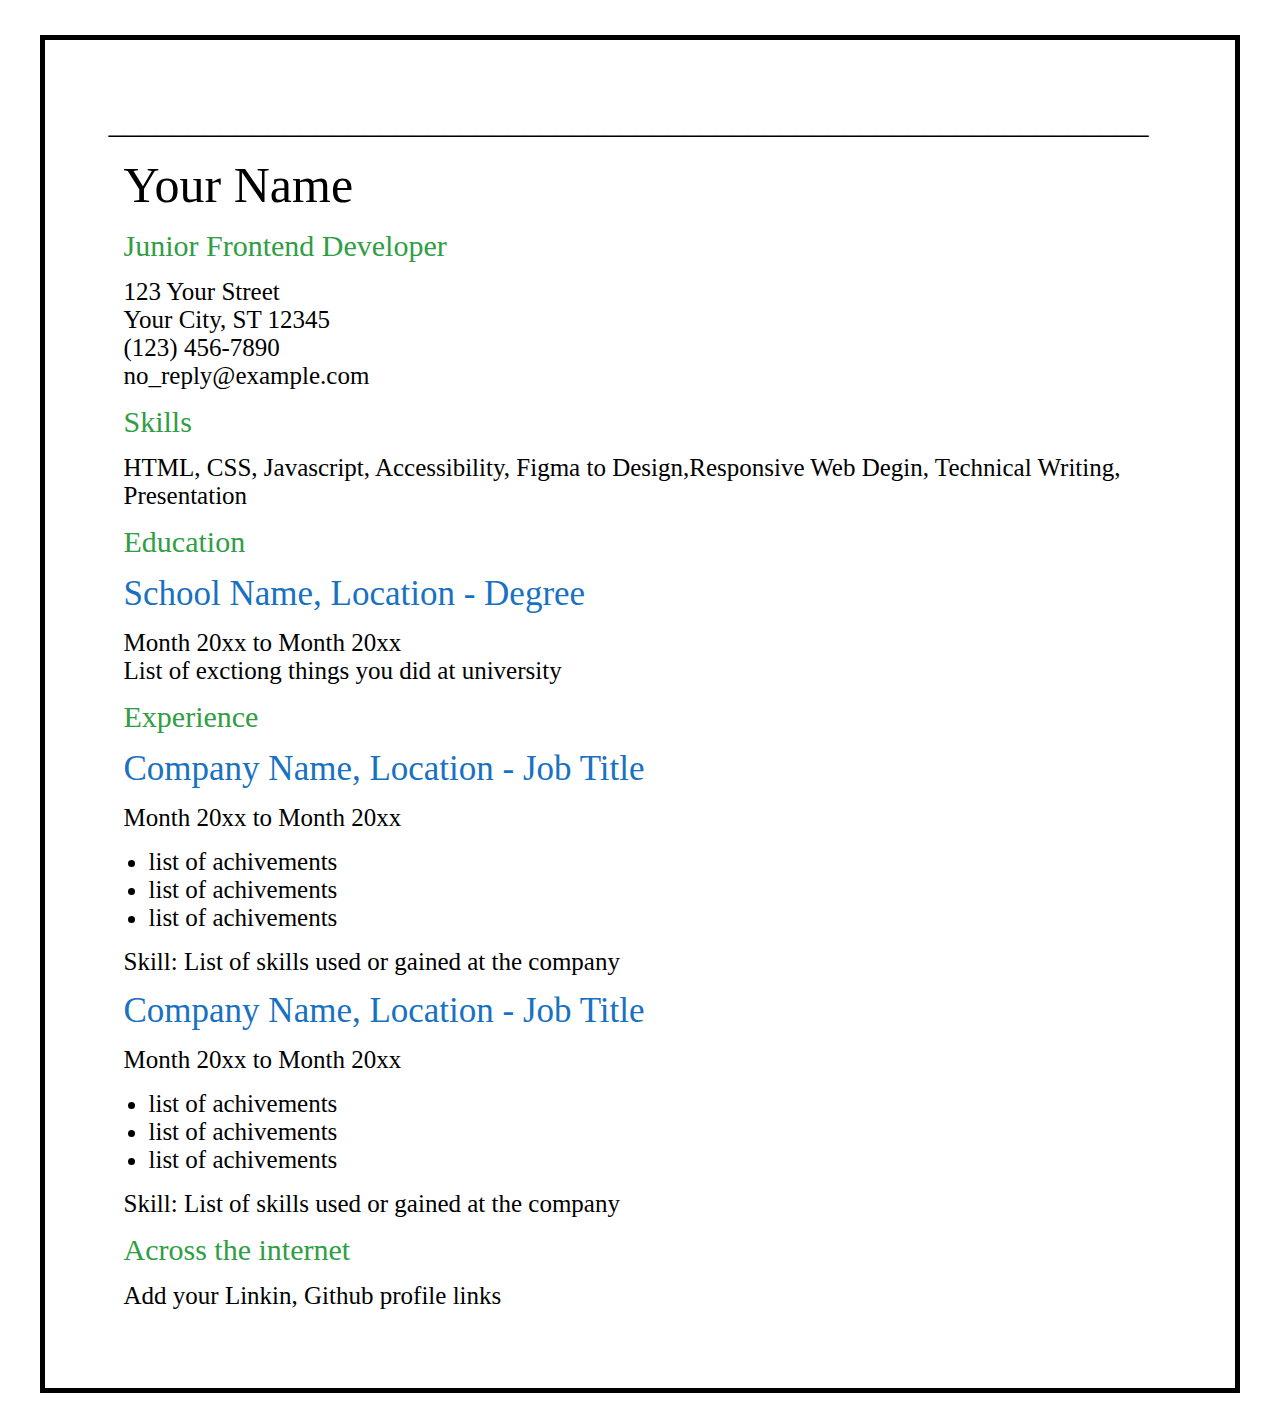
<file: index.html>
<!DOCTYPE html>
<html lang="en">

<head>
  <meta charset="UTF-8">
  <meta name="viewport" content="width=device-width, initial-scale=1.0">
  <title>Document</title>

  <style>
    body{
      margin: 5px;
      padding: 0%;
    }

    .main-container{
      border: 5px solid black;
      margin: 35px;
      padding: 5%;
    }

    p{
      margin: 15px;
      font-size: 25px;
    }

    .sub-title{
      color: rgb(47, 158, 68,1);
      font-size: 30px;
    }

    li{
      font-size: 25px;
    }

  </style>

</head>

<body>

  <article style="font-family: 'Segoe UI';">
    <div>
      <div class="main-container">
  
        <header style="font-size: xx-large;">
          _________________________________________________________________
        </header>
        <div>
          <p style="font-size: 50px;">Your Name</p>
          <p class="sub-title">Junior Frontend Developer</p>
          <p>123 Your Street<br />
            Your City, ST 12345<br />
            (123) 456-7890<br />
            no_reply@example.com</p>
        </div>
        <div>
          <p class="sub-title">Skills</p>
          <p>HTML, CSS, Javascript, Accessibility, Figma to Design,Responsive Web Degin, Technical Writing, Presentation
          </p>
        </div>
        <div>
          <p class="sub-title">
            Education
          </p>
  
          <p style="font-size: 35px; color: rgb(25, 113, 194,1);">School Name, Location - Degree</p>
          <p>Month 20xx to Month 20xx<br />
            List of exctiong things you did at university</p>
  
          <p class="sub-title">
            Experience
          </p>
          <p style="font-size: 35px; color: rgb(25, 113, 194,1);">Company Name, Location - Job Title</p>
          <p>Month 20xx to Month 20xx<br />
          <ul>
            <li>list of achivements</li>
            <li>list of achivements</li>
            <li>list of achivements</li>
          </ul>
          <p>
          Skill: List of skills used or gained at the company</p>
          </p>
  
          <p style="font-size: 35px; color: rgb(25, 113, 194,1);">
            Company Name, Location - Job Title
          </p>
  
          <p>Month 20xx to Month 20xx<br />
          <ul>
            <li>list of achivements</li>
            <li>list of achivements</li>
            <li>list of achivements</li>
          </ul>
          <p>Skill: List of skills used or gained at the company</p>
          </p>
  
          <p class="sub-title">
            Across the internet
          </p>
  
          <p>Add your Linkin, Github profile links</p>
  
        </div>
      </div>
    </div>
  </article>

</body>

</html>
</file>
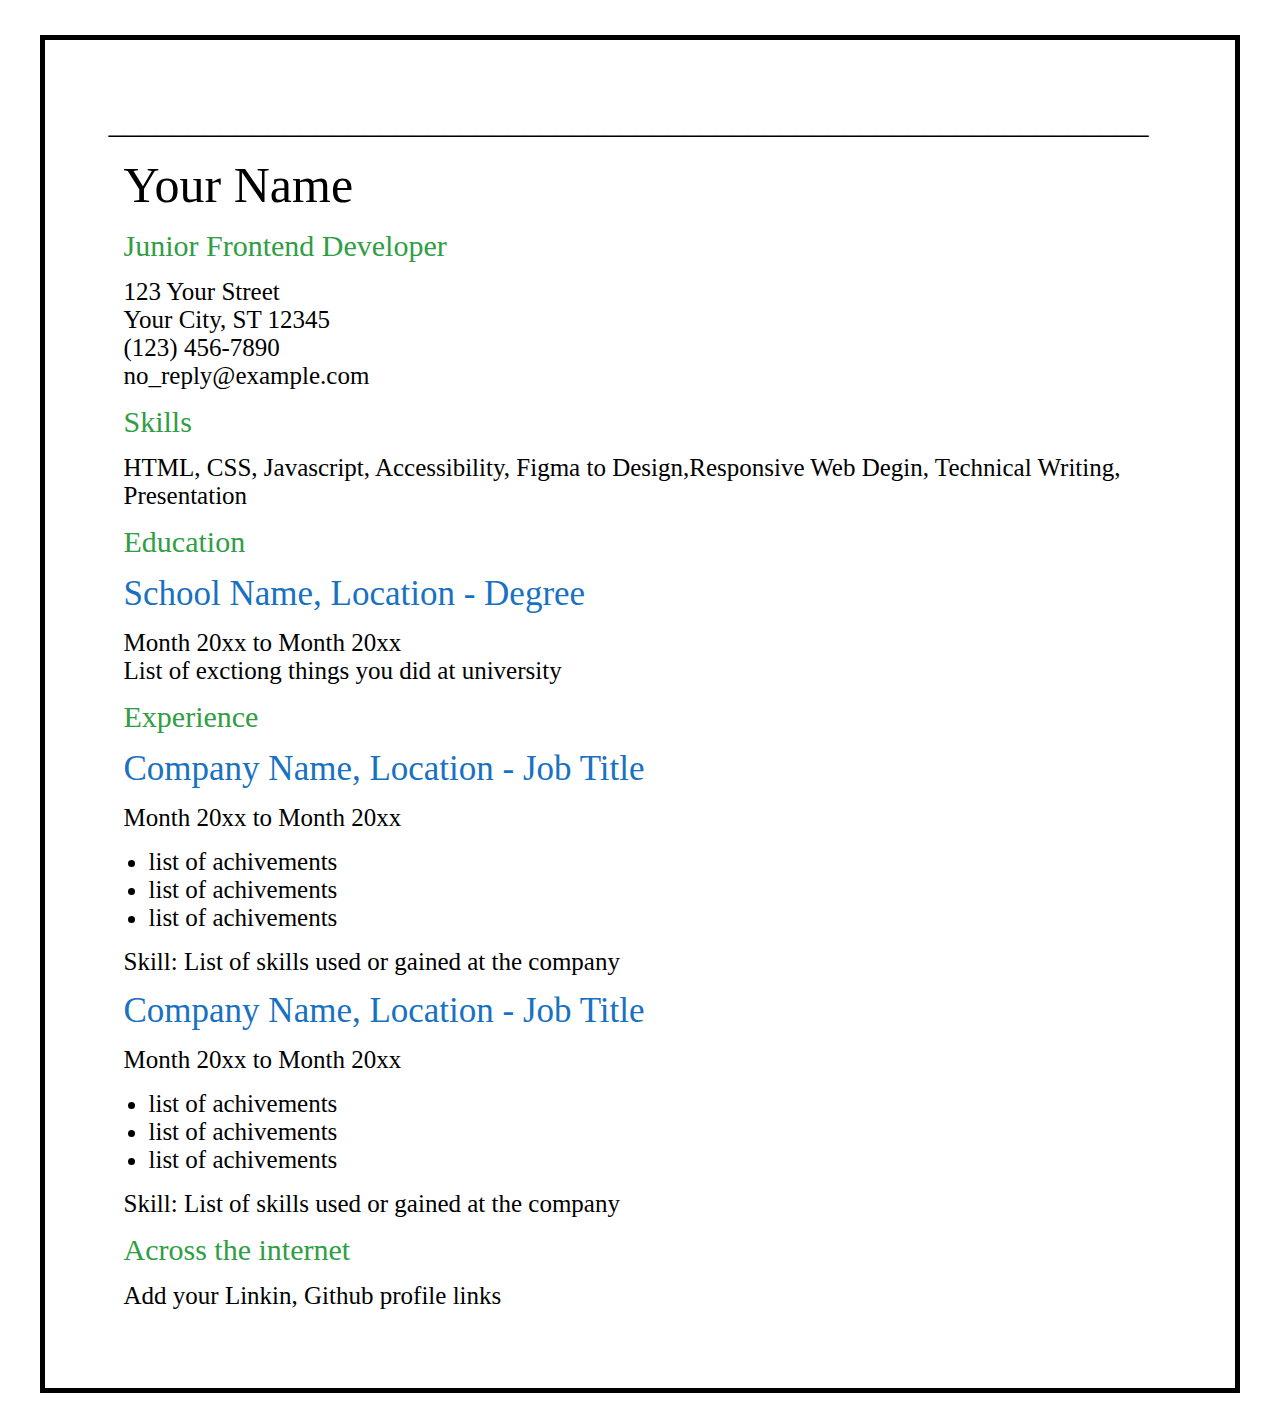
<file: 01 Single Page CV/index.html>
<!DOCTYPE html>
<html lang="en">

<head>
  <meta charset="UTF-8">
  <meta name="viewport" content="width=device-width, initial-scale=1.0">
  <title>Document</title>

  <style>
    body{
      margin: 5px;
      padding: 0%;
    }

    .main-container{
      border: 5px solid black;
      margin: 35px;
      padding: 5%;
    }

    p{
      margin: 15px;
      font-size: 25px;
    }

    .sub-title{
      color: rgb(47, 158, 68,1);
      font-size: 30px;
    }

    li{
      font-size: 25px;
    }

  </style>

</head>

<body>

  <article style="font-family: 'Segoe UI';">
    <div>
      <div class="main-container">
  
        <header style="font-size: xx-large;">
          _________________________________________________________________
        </header>
        <div>
          <p style="font-size: 50px;">Your Name</p>
          <p class="sub-title">Junior Frontend Developer</p>
          <p>123 Your Street<br />
            Your City, ST 12345<br />
            (123) 456-7890<br />
            no_reply@example.com</p>
        </div>
        <div>
          <p class="sub-title">Skills</p>
          <p>HTML, CSS, Javascript, Accessibility, Figma to Design,Responsive Web Degin, Technical Writing, Presentation
          </p>
        </div>
        <div>
          <p class="sub-title">
            Education
          </p>
  
          <p style="font-size: 35px; color: rgb(25, 113, 194,1);">School Name, Location - Degree</p>
          <p>Month 20xx to Month 20xx<br />
            List of exctiong things you did at university</p>
  
          <p class="sub-title">
            Experience
          </p>
          <p style="font-size: 35px; color: rgb(25, 113, 194,1);">Company Name, Location - Job Title</p>
          <p>Month 20xx to Month 20xx<br />
          <ul>
            <li>list of achivements</li>
            <li>list of achivements</li>
            <li>list of achivements</li>
          </ul>
          <p>
          Skill: List of skills used or gained at the company</p>
          </p>
  
          <p style="font-size: 35px; color: rgb(25, 113, 194,1);">
            Company Name, Location - Job Title
          </p>
  
          <p>Month 20xx to Month 20xx<br />
          <ul>
            <li>list of achivements</li>
            <li>list of achivements</li>
            <li>list of achivements</li>
          </ul>
          <p>Skill: List of skills used or gained at the company</p>
          </p>
  
          <p class="sub-title">
            Across the internet
          </p>
  
          <p>Add your Linkin, Github profile links</p>
  
        </div>
      </div>
    </div>
  </article>

</body>

</html>
</file>
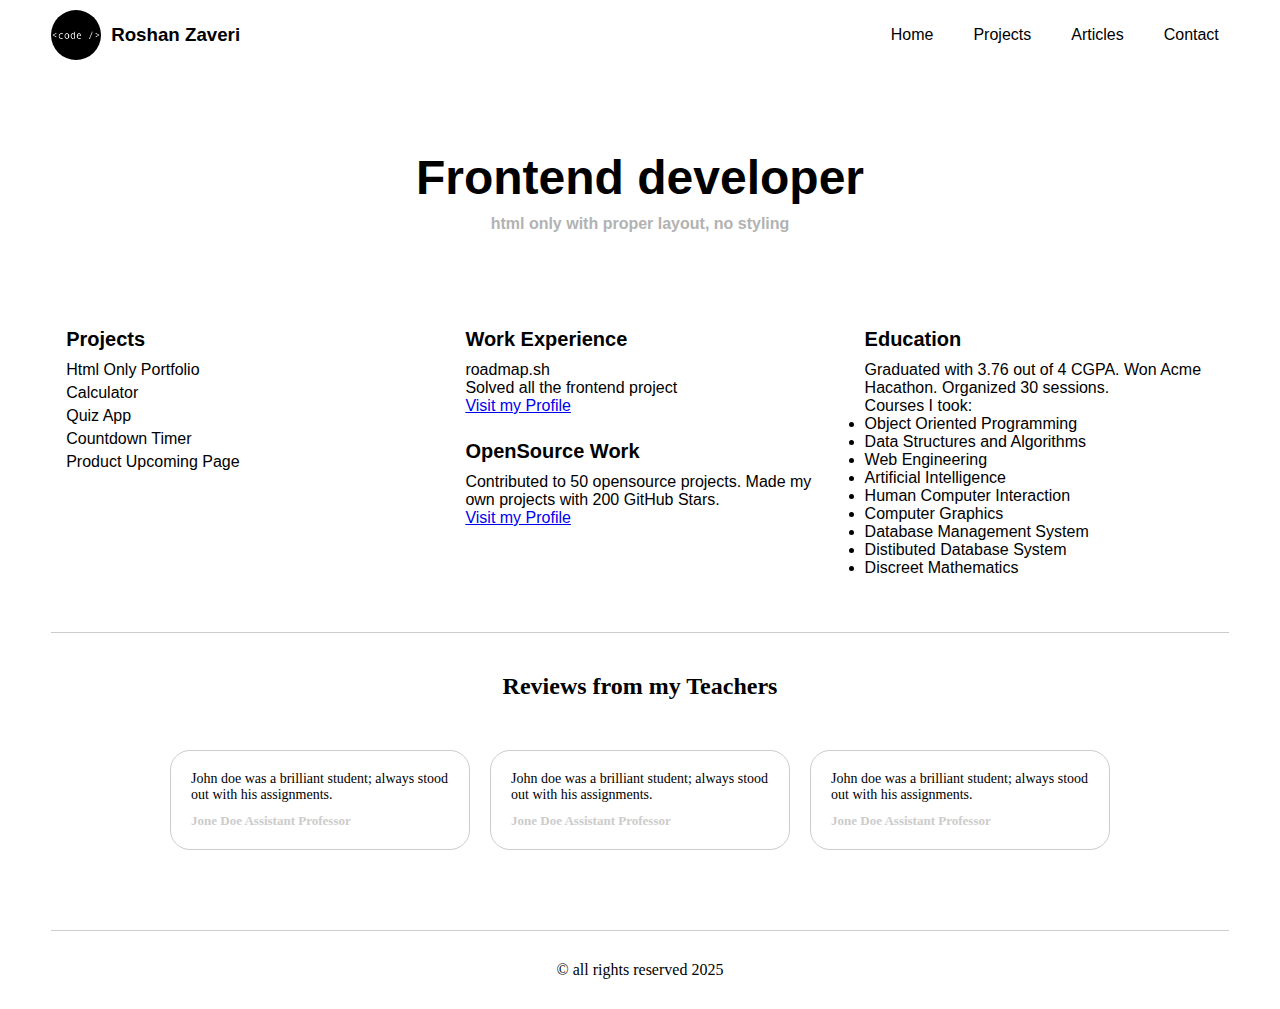
<file: 02 Basic HTML Website/index.html>
<!DOCTYPE html>
<html lang="en">

<head>
  <meta charset="UTF-8">
  <meta name="viewport" content="width=device-width, initial-scale=1.0">
  <title>Home - Basic HTML Website</title>
  <link rel="stylesheet" href="css/style.css">

</head>

<body>
  <nav>
    <div class="logo">
      <img src="image/roshan logo.jpeg" alt="logo">
      <h3> <a href="index.html">Roshan Zaveri</a></h3>
    </div>
    <ul>
      <li><a href="index.html">Home</a></li>
      <li><a href="pages/projects.html">Projects</a></li>
      <li><a href="pages/articles.html">Articles</a></li>
      <li><a href="pages/contact.html">Contact</a></li>
    </ul>

  </nav>

  <header>
    <h1>Frontend developer</h1>
    <h4>html only with proper layout, no styling</h4>
  </header>

  <section>
    <aside class="aside-left">
      <h2>Projects</h2>
      <div>
        <p>Html Only Portfolio</p>
        <p>Calculator</p>
        <p>Quiz App</p>
        <p>Countdown Timer</p>
        <p>Product Upcoming Page</p>
      </div>
    </aside>

    <article>
      <div>
        <h2>Work Experience</h2>
        <p>roadmap.sh</p>
        <p>Solved all the frontend project</p>
        <a href="https://roadmap.sh/u/roshanzaveri" target="_blank">Visit my Profile</a>
      </div>
      <div>
        <h2>OpenSource Work</h2>
        <p>Contributed to 50 opensource projects. Made my own projects with 200 GitHub Stars.</p>
        <a href="https://github.com/roshan-269" target="_blank">Visit my Profile</a>
      </div>
    </article>

    <aside class="aside-right">
      <h2>Education</h2>
      <p>
        Graduated with 3.76 out of 4 CGPA. Won Acme Hacathon. Organized 30 sessions.
      </p>
      <p>Courses I took:</p>
      <ul>
        <li>Object Oriented Programming</li>
        <li>Data Structures and Algorithms</li>
        <li>Web Engineering</li>
        <li>Artificial Intelligence</li>
        <li>Human Computer Interaction</li>
        <li>Computer Graphics</li>
        <li>Database Management System</li>
        <li>Distibuted Database System</li>
        <li>Discreet Mathematics</li>
      </ul>
    </aside>
  </section>

  <section class="review">
    <p class="review-title">Reviews from my Teachers</p>
    <div>
      <p>John doe was a brilliant student; always stood out with his assignments.</p>
      <p>Jone Doe Assistant Professor</p>
    </div>
    <div>
      <p>John doe was a brilliant student; always stood out with his assignments.</p>
      <p>Jone Doe Assistant Professor</p>
    </div>
    <div>
      <p>John doe was a brilliant student; always stood out with his assignments.</p>
      <p>Jone Doe Assistant Professor</p>
    </div>
  </section>

  <footer>
    <p>&copy all rights reserved 2025</p>
  </footer>

</body>

</html>
</file>
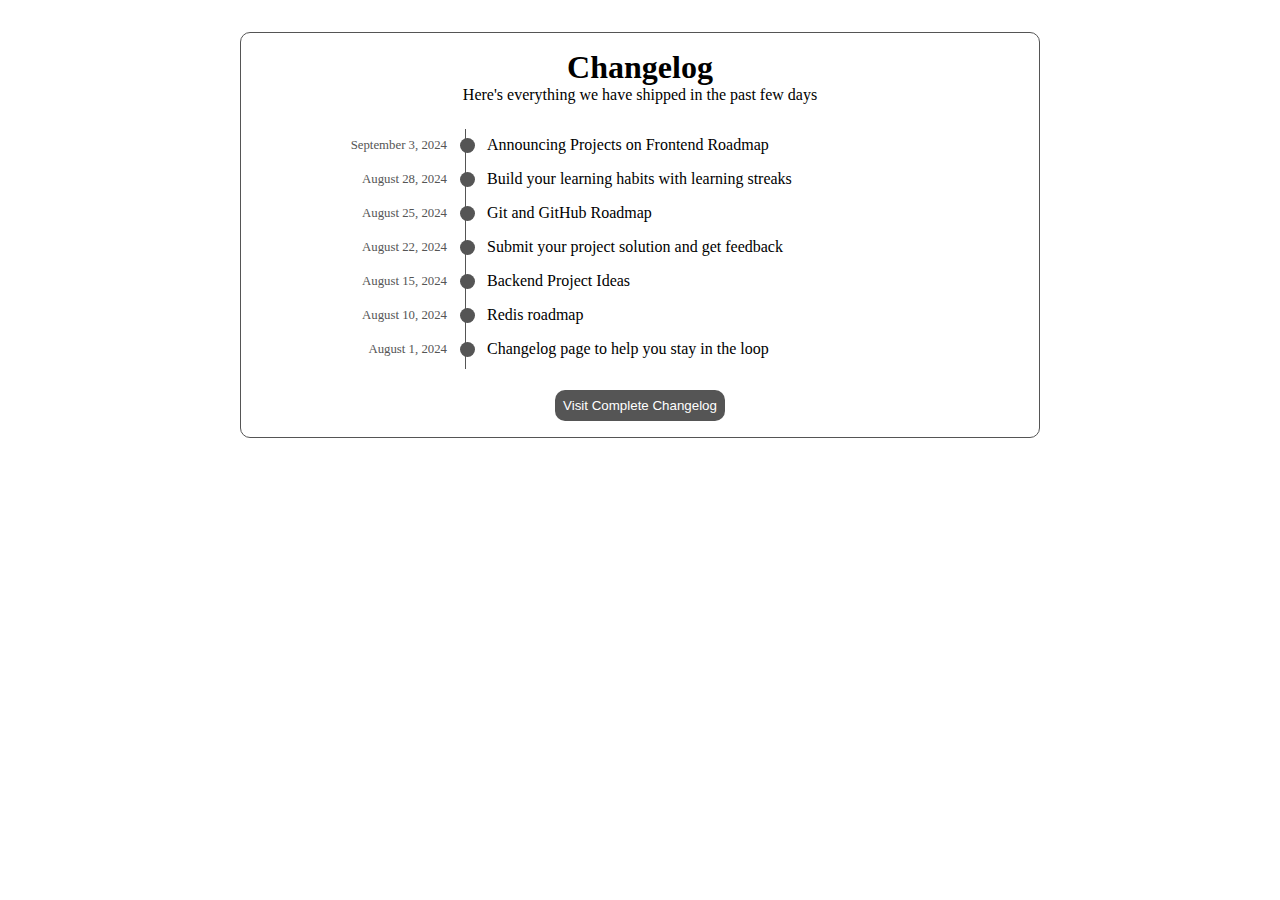
<file: 04 Changelog Component/Index.html>
<!DOCTYPE html>
<html lang="en">
<head>
    <meta charset="UTF-8">
    <meta name="viewport" content="width=device-width, initial-scale=1.0">
    <title>Document</title>
    <link rel="stylesheet" href="css/style.css">
</head>
<body>
    <section class="changelog">
        <div class="changelog__info">
            <h1>Changelog</h1>
            <p>Here's everything we have shipped in the past few days</p>
        </div>
        <div class="changelog__details">
            <div class="details__line"></div>
            <ul class="details__list">
                <li class="details__list__item">
                    <span class="list__date">September 3, 2024</span>
                    <span class="list__icon"></span>
                    <span class="list__text">Announcing Projects on Frontend Roadmap</span>
                </li>
                <li class="details__list__item">
                    <span class="list__date">August 28, 2024</span>
                    <span class="list__icon"></span>
                    <span class="list__text">Build your learning habits with learning streaks</span>
                </li>
                <li class="details__list__item">
                    <span class="list__date">August 25, 2024</span>
                    <span class="list__icon"></span>
                    <span class="list__text">Git and GitHub Roadmap</span>
                </li>
                <li class="details__list__item">
                    <span class="list__date">August 22, 2024</span>
                    <span class="list__icon"></span>
                    <span class="list__text">Submit your project solution and get feedback</span>
                </li>
                <li class="details__list__item">
                    <span class="list__date">August 15, 2024</span>
                    <span class="list__icon"></span>
                    <span class="list__text">Backend Project Ideas</span>
                </li>
                <li class="details__list__item">
                    <span class="list__date">August 10, 2024</span>
                    <span class="list__icon"></span>
                    <span class="list__text">Redis roadmap</span>
                </li>
                <li class="details__list__item">
                    <span class="list__date">August 1, 2024</span>
                    <span class="list__icon"></span>
                    <span class="list__text">Changelog page to help you stay in the loop</span>
                </li>
            </ul>
        </div>
        <div>
            <button class="changelog__button">Visit Complete Changelog</button>
        </div>
    </section>
</body>
</html>
</file>
<file: 02 Basic HTML Website/css/style.css>
* {
  margin: 0;
  padding: 0;
  box-sizing: border-box;
}

body {
  margin: 0 4%;
  font-family: Arial, sans-serif;
  overflow-x: hidden;
}

nav {
  display: flex;
  justify-content: space-between;
  align-items: center;
  padding: 10px 0;
}

.logo {
  display: flex;
  align-items: center;
  gap: 10px;
}

.logo img {
  width: 50px;
  height: 50px;
  border-radius: 50%;
}

.logo h3 a {
  text-decoration: none;
  color: #000;
}

nav ul {
  list-style: none;
  display: flex;
  gap: 20px;
}

nav ul li a {
  text-decoration: none;
  color: #000;
  padding: 5px 10px;
}

nav ul li a:hover {
  background-color: #000;
  color: #fff;
  border-radius: 5px;
}

header {
  text-align: center;
  margin: 80px 0;
}

header h1 {
  font-size: 48px;
}

header h4 {
  font-size: 16px;
  color: gray;
  opacity: 0.6;
  margin-top: 10px;
}

section {
  display: flex;
  flex-wrap: wrap;
  gap: 20px;
  margin-bottom: 40px;
}

.aside-left,
.aside-right,
article {
  flex: 1 1 300px;
  padding: 15px;
}

.aside-left h2,
.aside-right h2,
article h2 {
  font-size: 20px;
  margin-bottom: 10px;
}

article div{
  margin-bottom: 25px;
}

.aside-left div p {
  margin: 5px 0;
}

.review {
  display: flex;
  flex-wrap: wrap;
  justify-content: center;
  gap: 20px;
  text-align: center;
  padding: 40px 10px;
  font-family: 'Comic Sans MS', cursive;
  border-top: 1px solid #ccc;
}

.review-title {
  width: 100%;
  font-size: 24px;
  font-weight: bold;
  margin-bottom: 30px;
}

.review > div {
  flex: 1 1 280px;
  max-width: 300px;
  min-width: 250px;
  padding: 20px;
  border: 1px solid #ccc;
  border-radius: 20px;
  text-align: left;
}

.review > div p:first-child {
  font-size: 14px;
  color: #000;
  margin-bottom: 10px;
}

.review > div p:last-child {
  font-size: 13px;
  color: #ccc;
  font-weight: bold;
}

footer {
  text-align: center;
  padding: 30px 0;
  font-family: 'Comic Sans MS', cursive;
  font-size: 16px;
  border-top: 1px solid #ccc;
}
</file>
<file: 04 Changelog Component/css/style.css>
* {
    box-sizing: border-box;
    margin: 0;
    padding: 0;
}
.changelog {
    width: 800px;
    margin: auto;
    margin-top: 2rem;
    border: 1px solid #555;
    border-radius: 10px;
}
    .changelog__info {
        text-align: center;
        margin: 1rem;
    }
    .changelog__details {
        padding: 1rem;
        position: relative;
    }
    .details__line {
        width: 1px;
        height: 240px;
        position: absolute;
        background-color: #555;
        z-index: -1;
        transform: translate(208px, -7px);
    }
    .details__list {
        list-style-type: none;
    }
        .details__list__item {
            display: grid;
            grid-template-columns: 200px 20px 1fr;
            grid-template-rows: 1fr;
            align-items: center;
            margin-bottom: 1rem;
        }
            .list__date {
                text-align: right;
                margin-right: 10px;
                color: #555;
                font-size: 0.8rem;
            }
            .list__icon {
                background-color: #555;
                display: inline-block;
                aspect-ratio: 1 / 1;
                width: 15px;
                border-radius: 50%;
                margin: auto;
            }
            .list__text {
                margin-left: 10px;
            }
    div:has(.changelog__button) {
        display: flex;
    }
    .changelog__button {
        background-color: #555;
        border: none;
        color: #fff;
        padding: 0.5rem;
        border-radius: 10px;
        margin: auto;
        margin-bottom: 1rem;
    }
    .changelog__button:hover {
        opacity: 0.8;
        cursor: pointer;
    }
</file>
